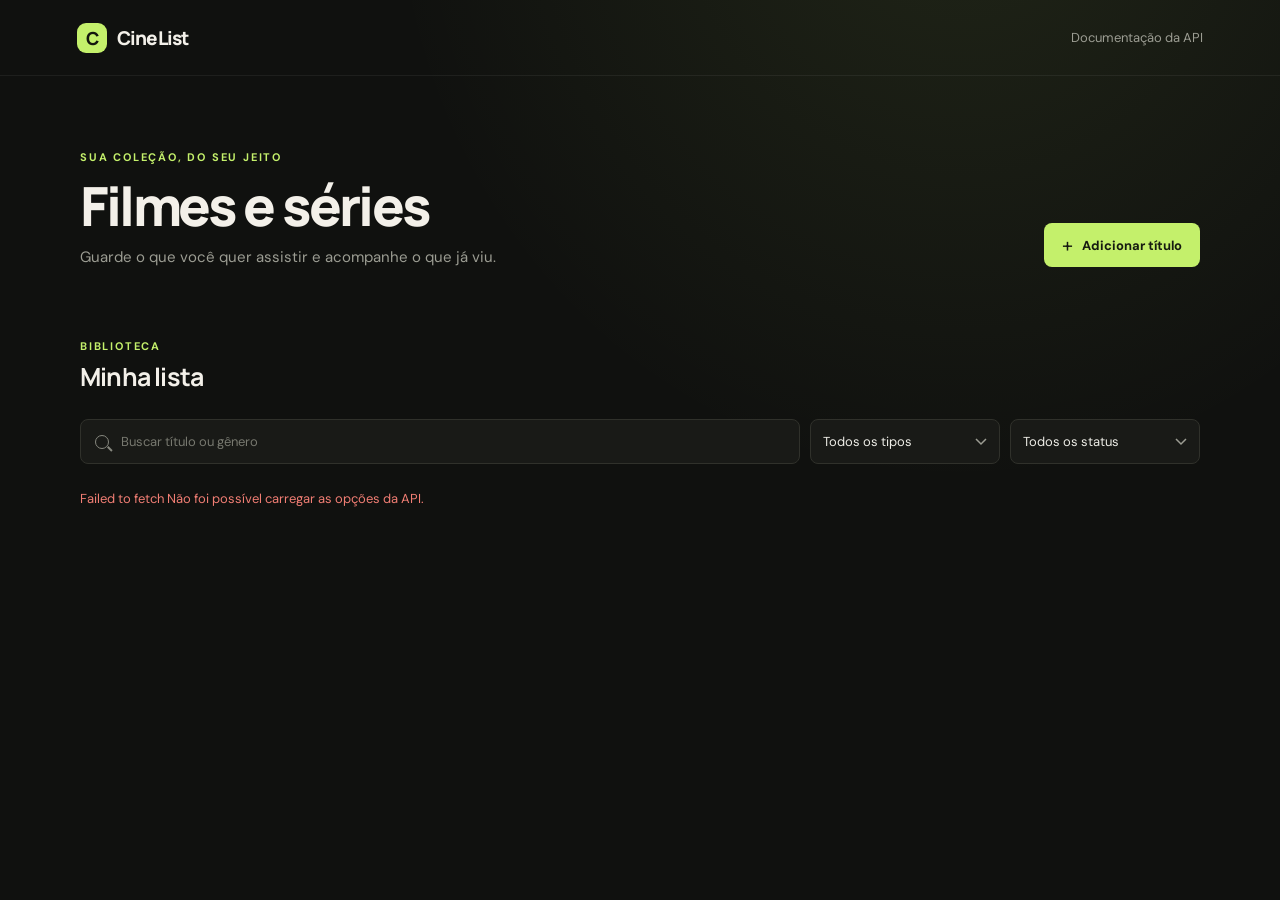
<file: index.html>
<!doctype html>
<html lang="pt-BR">
  <head>
    <meta charset="UTF-8" />
    <meta http-equiv="refresh" content="0; url=web/filmes.html" />
    <title>CineList</title>
  </head>
  <body>
    <p><a href="web/filmes.html">Abrir filmes</a></p>
  </body>
</html>
</file>
<file: web/style.css>
@import url("https://fonts.googleapis.com/css2?family=DM+Sans:wght@400;500;600;700&family=Manrope:wght@500;600;700;800&display=swap");

:root {
  color-scheme: dark;
  font-family: "DM Sans", sans-serif;
  color: #f3f0e9;
  background: #10110f;
  font-synthesis: none;
  text-rendering: optimizeLegibility;
  --surface: #191a17;
  --surface-raised: #20211d;
  --border: #30312b;
  --muted: #9c9d93;
  --accent: #c4f06b;
  --accent-dark: #1b2610;
  --danger: #f17e74;
}

* {
  box-sizing: border-box;
}

body {
  min-width: 320px;
  min-height: 100vh;
  margin: 0;
  background:
    radial-gradient(ellipse at 75% -15%, rgb(196 240 107 / 9%), transparent 36rem),
    #10110f;
}

button,
input,
select,
textarea {
  font: inherit;
}

button,
select {
  cursor: pointer;
}

button:focus-visible,
a:focus-visible,
input:focus-visible,
select:focus-visible,
textarea:focus-visible {
  outline: 2px solid var(--accent);
  outline-offset: 3px;
}

.topbar {
  height: 76px;
  padding: 0 max(6vw, calc((100vw - 1200px) / 2));
  display: flex;
  align-items: center;
  justify-content: space-between;
  border-bottom: 1px solid rgb(255 255 255 / 6%);
}

.brand {
  display: inline-flex;
  align-items: center;
  gap: 10px;
  color: #f3f0e9;
  font-family: "Manrope", sans-serif;
  font-size: 19px;
  font-weight: 800;
  letter-spacing: -0.8px;
  text-decoration: none;
}

.brand-mark {
  width: 30px;
  height: 30px;
  display: grid;
  place-items: center;
  border-radius: 9px;
  background: var(--accent);
  color: #13150e;
  font-size: 18px;
}

.api-link {
  color: var(--muted);
  font-size: 13px;
  text-decoration: none;
  transition: color 160ms ease;
}

.api-link:hover {
  color: var(--accent);
}

.page {
  width: min(1120px, calc(100% - 48px));
  margin: 0 auto;
  padding: 74px 0 96px;
}

.intro {
  display: flex;
  align-items: flex-end;
  justify-content: space-between;
  gap: 24px;
  margin-bottom: 72px;
}

.eyebrow {
  margin: 0 0 12px;
  color: var(--accent);
  font-size: 11px;
  font-weight: 700;
  letter-spacing: 1.8px;
  text-transform: uppercase;
}

h1,
h2,
h3,
p {
  margin-top: 0;
}

h1,
h2,
h3 {
  font-family: "Manrope", sans-serif;
}

h1 {
  margin-bottom: 12px;
  font-size: clamp(36px, 5vw, 54px);
  font-weight: 800;
  letter-spacing: -2.8px;
  line-height: 1.1;
}

.intro-copy {
  margin-bottom: 0;
  color: var(--muted);
  font-size: 15px;
}

.button {
  min-height: 44px;
  display: inline-flex;
  align-items: center;
  justify-content: center;
  gap: 9px;
  padding: 0 17px;
  border: 1px solid transparent;
  border-radius: 8px;
  font-size: 13px;
  font-weight: 700;
  transition:
    background 160ms ease,
    border-color 160ms ease,
    transform 160ms ease;
}

.button:active {
  transform: translateY(1px);
}

.button-primary {
  background: var(--accent);
  color: #161a10;
}

.button-primary:hover {
  background: #d2f98b;
}

.button-primary span {
  font-size: 20px;
  font-weight: 400;
  line-height: 0;
}

.button-primary:disabled {
  cursor: wait;
  opacity: 0.65;
}

.button-quiet {
  border-color: var(--border);
  background: transparent;
  color: #e6e5de;
}

.button-quiet:hover {
  background: var(--surface-raised);
}

.section-heading {
  display: flex;
  align-items: flex-end;
  justify-content: space-between;
  gap: 20px;
  margin-bottom: 25px;
}

.section-heading .eyebrow {
  margin-bottom: 6px;
}

h2 {
  margin-bottom: 0;
  font-size: 25px;
  letter-spacing: -0.8px;
}

.film-count {
  margin-bottom: 3px;
  color: var(--muted);
  font-size: 13px;
}

.filters {
  display: grid;
  grid-template-columns: minmax(200px, 1fr) 190px 190px;
  gap: 10px;
  margin-bottom: 26px;
}

.search-field,
.filter-field {
  min-height: 45px;
  display: flex;
  align-items: center;
  border: 1px solid var(--border);
  border-radius: 8px;
  background: var(--surface);
}

.search-field {
  gap: 10px;
  padding: 0 14px;
}

.search-icon {
  width: 14px;
  height: 14px;
  flex: 0 0 14px;
  position: relative;
  border: 1.5px solid #87887f;
  border-radius: 50%;
}

.search-icon::after {
  width: 6px;
  height: 1.5px;
  position: absolute;
  right: -5px;
  bottom: -2px;
  transform: rotate(45deg);
  background: #87887f;
  content: "";
}

.search-field input,
.filter-field select {
  width: 100%;
  height: 43px;
  border: 0;
  outline: 0;
  background: transparent;
  color: #eeede7;
  font-size: 13px;
}

.search-field input::placeholder,
.form-field input::placeholder,
.form-field textarea::placeholder {
  color: #77786f;
}

.filter-field {
  padding: 0 12px;
}

.filter-field select,
.form-field select {
  appearance: none;
  background-image: url("data:image/svg+xml,%3Csvg xmlns='http://www.w3.org/2000/svg' width='12' height='8' viewBox='0 0 12 8'%3E%3Cpath d='m1 1 5 5 5-5' fill='none' stroke='%239c9d93' stroke-width='1.5'/%3E%3C/svg%3E");
  background-repeat: no-repeat;
  background-position: right center;
  padding-right: 20px;
}

select option {
  background: #20211d;
  color: #f3f0e9;
}

.feedback {
  min-height: 0;
  margin: 0;
  color: var(--danger);
  font-size: 13px;
}

.feedback:not(:empty) {
  margin-bottom: 18px;
}

.film-grid {
  display: grid;
  grid-template-columns: repeat(4, minmax(0, 1fr));
  gap: 24px 18px;
}

.film-card {
  min-width: 0;
  overflow: hidden;
  border: 1px solid var(--border);
  border-radius: 10px;
  background: var(--surface);
  transition:
    border-color 180ms ease,
    transform 180ms ease;
}

.film-card:hover {
  transform: translateY(-3px);
  border-color: #505146;
}

.film-poster {
  aspect-ratio: 0.78;
  position: relative;
  display: grid;
  overflow: hidden;
  place-items: center;
  background:
    radial-gradient(circle at 50% 35%, rgb(196 240 107 / 16%), transparent 38%),
    #24251f;
}

.film-image {
  width: 100%;
  height: 100%;
  position: absolute;
  inset: 0;
  object-fit: cover;
  transition: transform 280ms ease;
}

.film-card:hover .film-image {
  transform: scale(1.035);
}

.poster-fallback {
  color: rgb(196 240 107 / 65%);
  font-family: "Manrope", sans-serif;
  font-size: 14px;
  font-weight: 800;
  letter-spacing: 2px;
  text-transform: uppercase;
}

.film-content {
  padding: 15px 14px 12px;
}

.film-metadata {
  display: flex;
  align-items: center;
  gap: 8px;
  margin-bottom: 8px;
  color: var(--muted);
  font-size: 10px;
}

.film-type {
  padding: 3px 7px;
  border-radius: 4px;
  background: #2a2d24;
  color: var(--accent);
  font-weight: 700;
  letter-spacing: 0.3px;
  text-transform: uppercase;
}

.film-year {
  font-variant-numeric: tabular-nums;
}

.film-title {
  min-height: 44px;
  display: -webkit-box;
  overflow: hidden;
  margin-bottom: 3px;
  font-size: 15px;
  font-weight: 700;
  letter-spacing: -0.3px;
  line-height: 1.45;
  -webkit-box-orient: vertical;
  -webkit-line-clamp: 2;
}

.film-genre {
  overflow: hidden;
  margin-bottom: 15px;
  color: var(--muted);
  font-size: 12px;
  text-overflow: ellipsis;
  white-space: nowrap;
}

.film-description {
  display: -webkit-box;
  overflow: hidden;
  margin: 0 0 14px;
  color: #b7b7ae;
  font-size: 12px;
  line-height: 1.5;
  -webkit-box-orient: vertical;
  -webkit-line-clamp: 3;
}

.film-footer {
  min-height: 32px;
  display: flex;
  align-items: center;
  justify-content: space-between;
  gap: 6px;
  padding-top: 10px;
  border-top: 1px solid var(--border);
}

.status-badge {
  padding: 4px 7px;
  border-radius: 4px;
  background: #282923;
  color: #c1c1b6;
  font-size: 10px;
  font-weight: 600;
  white-space: nowrap;
}

.status-assistido {
  background: #203022;
  color: #a7dca7;
}

.status-assistindo {
  background: #30291c;
  color: #e6c77e;
}

.film-rating {
  color: #e6c77e;
  font-size: 12px;
  font-weight: 700;
  white-space: nowrap;
}

.film-actions {
  display: flex;
  gap: 9px;
  margin-left: auto;
}

.text-button {
  padding: 4px 0;
  border: 0;
  background: transparent;
  color: #c6c6bd;
  font-size: 11px;
}

.text-button:hover {
  color: #fff;
}

.text-button-danger:hover {
  color: var(--danger);
}

.empty-state {
  grid-column: 1 / -1;
  padding: 46px 20px;
  border: 1px dashed #3c3d35;
  border-radius: 10px;
  color: var(--muted);
  font-size: 14px;
  text-align: center;
}

.film-dialog {
  width: min(560px, calc(100% - 32px));
  max-height: min(90vh, 760px);
  padding: 0;
  overflow: auto;
  border: 1px solid #414239;
  border-radius: 14px;
  background: #191a17;
  color: #f3f0e9;
  box-shadow: 0 24px 80px rgb(0 0 0 / 55%);
}

.film-dialog::backdrop {
  background: rgb(0 0 0 / 72%);
  backdrop-filter: blur(4px);
}

.film-form {
  display: grid;
  grid-template-columns: 1fr 1fr;
  gap: 17px 14px;
  padding: 26px;
}

.dialog-heading {
  grid-column: 1 / -1;
  display: flex;
  align-items: flex-start;
  justify-content: space-between;
  margin-bottom: 3px;
}

.dialog-heading .eyebrow {
  margin-bottom: 5px;
}

.dialog-heading h2 {
  font-size: 22px;
}

.icon-button {
  width: 34px;
  height: 34px;
  display: grid;
  place-items: center;
  border: 1px solid var(--border);
  border-radius: 7px;
  background: transparent;
  color: var(--muted);
  font-size: 23px;
  line-height: 1;
}

.icon-button:hover {
  color: #fff;
}

.form-field {
  min-width: 0;
  display: grid;
  gap: 7px;
  color: #d9d9d1;
  font-size: 12px;
  font-weight: 600;
}

.form-field-wide {
  grid-column: 1 / -1;
}

.form-field input,
.form-field select,
.form-field textarea {
  width: 100%;
  min-height: 42px;
  padding: 10px 11px;
  border: 1px solid var(--border);
  border-radius: 7px;
  outline: 0;
  background-color: #12130f;
  color: #f3f0e9;
  font-size: 13px;
  font-weight: 400;
}

.form-field select {
  padding-right: 28px;
  background-position: right 11px center;
}

.form-field textarea {
  min-height: 82px;
  resize: vertical;
}

.optional {
  color: #85867c;
  font-weight: 400;
}

.form-error {
  grid-column: 1 / -1;
  min-height: 0;
  margin: 0;
  color: var(--danger);
  font-size: 12px;
}

.form-error:not(:empty) {
  margin-bottom: -5px;
}

.form-actions {
  grid-column: 1 / -1;
  display: flex;
  justify-content: flex-end;
  gap: 9px;
  padding-top: 2px;
}

.sr-only {
  width: 1px;
  height: 1px;
  position: absolute;
  overflow: hidden;
  clip: rect(0, 0, 0, 0);
  white-space: nowrap;
  clip-path: inset(50%);
}

@media (max-width: 900px) {
  .film-grid {
    grid-template-columns: repeat(3, minmax(0, 1fr));
  }
}

@media (max-width: 680px) {
  .topbar {
    height: 64px;
    padding: 0 24px;
  }

  .page {
    width: min(100% - 36px, 520px);
    padding-top: 52px;
  }

  .intro {
    align-items: flex-start;
    flex-direction: column;
    gap: 20px;
    margin-bottom: 52px;
  }

  .intro .button {
    width: 100%;
  }

  .filters {
    grid-template-columns: 1fr 1fr;
  }

  .search-field {
    grid-column: 1 / -1;
  }

  .film-grid {
    grid-template-columns: repeat(2, minmax(0, 1fr));
    gap: 14px;
  }

  .film-content {
    padding: 12px 10px 10px;
  }

  .film-footer {
    flex-wrap: wrap;
  }

  .film-actions {
    gap: 8px;
  }
}

@media (max-width: 390px) {
  .topbar {
    padding: 0 18px;
  }

  .page {
    width: calc(100% - 28px);
  }

  .api-link {
    font-size: 11px;
  }

  .film-form {
    padding: 21px 18px;
  }
}
</file>
